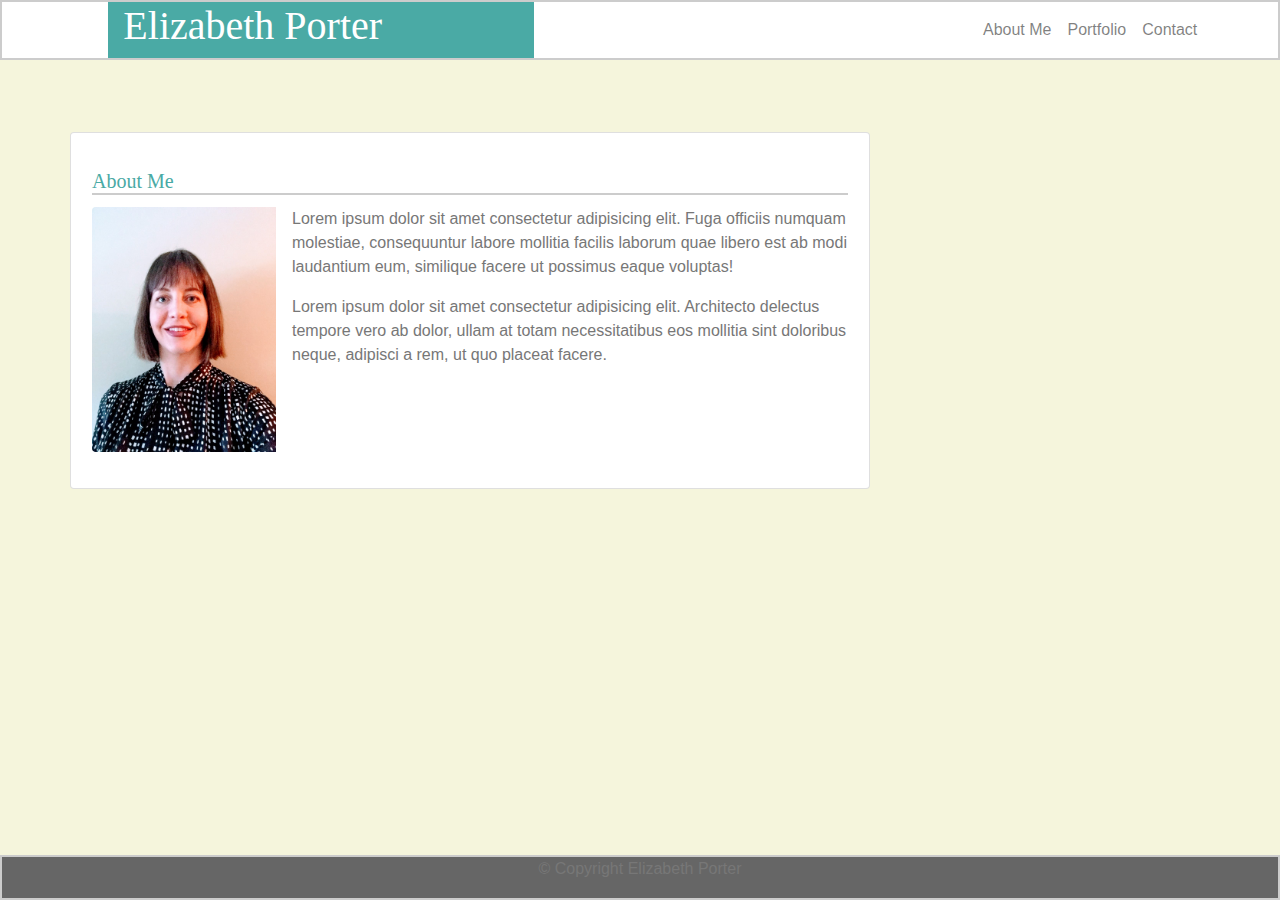
<file: index.html>
<!DOCTYPE html>
<html lang="en">
<head>
<meta charset="UTF-8">
<meta name="viewport" content="width=device-width, initial-scale=1.0">
<meta http-equiv="X-UA-Compatible" content="ie=edge">
<link rel="stylesheet" href="https://maxcdn.bootstrapcdn.com/bootstrap/4.0.0/css/bootstrap.min.css">
<link rel="stylesheet" href="https://cdnjs.cloudflare.com/ajax/libs/font-awesome/4.7.0/css/font-awesome.css">
<link rel="stylesheet" href="assets/css/style.css">
<title>About Me</title>
</head>
<body>

<nav class="nav ">    
    <div class="col-sm-1"></div>
    <div class="col-12 col-sm-4"><h1>Elizabeth Porter</h1></div>
    <div class="col-sm-4"></div> 
        <nav class="navbar navbar-expand-lg navbar-light">
            <button class="navbar-toggler" type="button" data-toggle="collapse" data-target="#navbarNavAltMarkup" aria-controls="navbarNavAltMarkup" aria-expanded="false" aria-label="Toggle navigation">
                <span class="navbar-toggler-icon"></span>
                    </button>
                    <div class="collapse navbar-collapse " id="navbarNavAltMarkup">
                      <div class="navbar-nav mr-0 mt-2 mt-lg-0">
                            <a class="nav-item nav-link" href="index.html">About Me <span class="sr-only">(current)</span></a>
                            <a class="nav-item nav-link" href="portfolio.html">Portfolio</a>
                            <a class="nav-item nav-link" href="contact.html">Contact</a>
                      </div>
                    </div>
                  </nav>
                  </nav>
<br>
<br>
<br>
<div class="container">
    <div class="row">
    <div class="card p-3" style="width: 50rem;">
        <div class="row justify-content-center">        
        <div class="card-body">
          <h5 class="card-title">About Me</h5>
          <img class="rounded float-md-left pr-3" class ="img-fluid" class="img-img" src="assets/images/profile.JPG" width="200px" height="auto"  alt="me">
          <p class="card-text">Lorem ipsum dolor sit amet consectetur adipisicing elit. Fuga officiis numquam molestiae, consequuntur labore mollitia facilis laborum quae libero est ab modi laudantium eum, similique facere ut possimus eaque voluptas!</p>
          <p class="card-text">Lorem ipsum dolor sit amet consectetur adipisicing elit. Architecto delectus tempore vero ab dolor, ullam at totam necessitatibus eos mollitia sint doloribus neque, adipisci a rem, ut quo placeat facere.</p>
        </div>
        </div>
        </div>
    </div>
    </div>
            
    <footer class="footer fixed-bottom">
        <div class="container">
        <span class="text"> &copy; Copyright Elizabeth Porter</span>
            </div>
        </footer>
<script src="https://cdnjs.cloudflare.com/ajax/libs/jquery/3.3.1/jquery.slim.min.js"></script>
<script src="https://cdnjs.cloudflare.com/ajax/libs/popper.js/1.13.0/umd/popper.min.js"></script>
<script src="https://cdnjs.cloudflare.com/ajax/libs/twitter-bootstrap/4.0.0/js/bootstrap.min.js"></script>
</body>
</html>
</file>
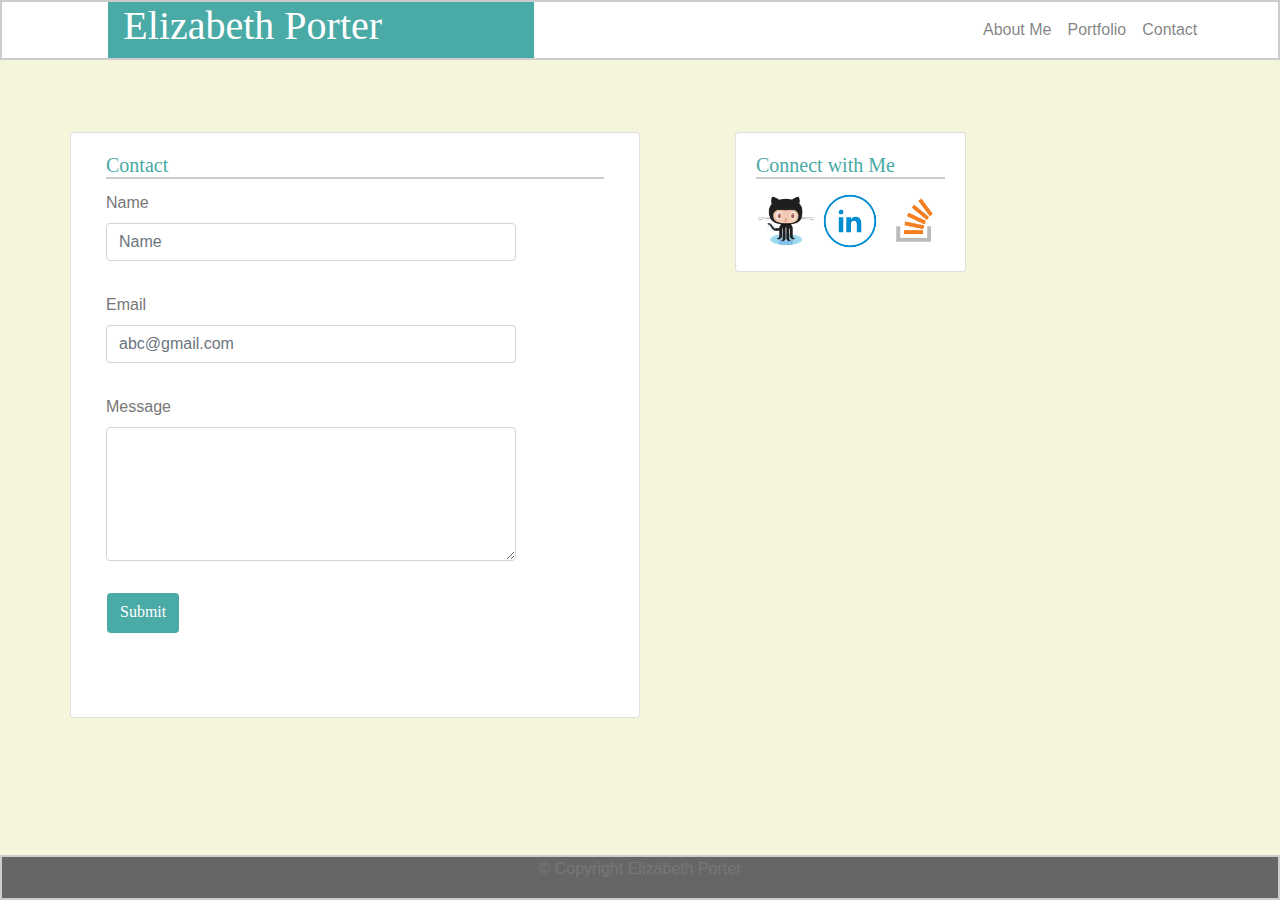
<file: contact.html>
<!DOCTYPE html>
<html lang="en">
<head>
<meta charset="UTF-8">
<meta name="viewport" content="width=device-width, initial-scale=1.0">
<meta http-equiv="X-UA-Compatible" content="ie=edge">
<link rel="stylesheet" href="https://maxcdn.bootstrapcdn.com/bootstrap/4.0.0/css/bootstrap.min.css">
<link rel="stylesheet" href="https://cdnjs.cloudflare.com/ajax/libs/font-awesome/4.7.0/css/font-awesome.css">
<link rel="stylesheet" href="assets/css/style.css">
<title>Contact</title>
</head>
<body>

<nav class="nav ">    
    <div class="col-sm-1"></div>
    <div class="col-12 col-sm-4"><h1>Elizabeth Porter</h1></div>
    <div class="col-sm-4"></div> 
        <nav class="navbar navbar-expand-lg navbar-light">
            <button class="navbar-toggler" type="button" data-toggle="collapse" data-target="#navbarNavAltMarkup" aria-controls="navbarNavAltMarkup" aria-expanded="false" aria-label="Toggle navigation">
                <span class="navbar-toggler-icon"></span>
                    </button>
                    <div class="collapse navbar-collapse " id="navbarNavAltMarkup">
                      <div class="navbar-nav mr-0 mt-2 mt-lg-0">
                        <a class="nav-item nav-link" href="index.html">About Me <span class="sr-only">(current)</span></a>
                        <a class="nav-item nav-link" href="portfolio.html">Portfolio</a>
                        <a class="nav-item nav-link" href="contact.html">Contact</a>
                      </div>
                    </div>
                  </nav>
                  </nav>
<br>
<br>
<br>

<div class="container">
    <form>        
        <div class="row">
        <div class="card col-lg-6" >        
        <div class="card-body">            
        <h5 class="card-title">Contact</h5>

            <div class="form-group row">
            <div class="form-group col-md-10">
            <label for="name">Name</label>
            <input type="text" class="form-control" id="name" placeholder="Name">
            </div>
            </div>

                <div class="form-group row">
                <div class="form-group col-md-10">
                <label for="email">Email</label>
                <input type="email" class="form-control" id="email" placeholder="abc@gmail.com">
                </div>
                </div>
                
                <div class="form-group row">
                <div class="form-group col-md-10">
                <label for="message">Message</label>
                <textarea class="form-control" class="form-control" rows="5" id="message"></textarea>
                </div>
                </div>
                
                <div class="form-group row">
                <button type="submit" class="btn ml-3 mb-5 pb-2">Submit</button>
                </div>
            </div>
            </div>
            

    
        <div class="col-sm-1"></div>
    

    
            <!-- <div class="float-md-left"> -->
            <div class="col-xs md-4">
              <div class="card">
                <div class="card-body">
                  <h5 class="card-title">Connect with Me</h5>
                  <a href="https://github.com/ela-p-p" target="blank">
                    <img src="assets/images/Octocat.jpg" alt="GitHub" width="60px" height="px"></a> 
                    <a href="https://www.linkedin.com/in/elizabeth-porter-8205438/" target="blank">
                        <img src="assets/images/linkedin-03.png" alt="linkedin" width="60px" height="60px"></a>
                    <a href="https://stackoverflow.com/users/9561245/ela-p-p" target="blank">
                        <img src="assets/images/stackoverflow.png" alt="SO" width="60px" height="60px"></a>                
                 </div>
              </div>
            </div>
        </div> 
    
</form>   
</div>


<footer class="footer fixed-bottom">
        <div class="container">
        <span class="text"> &copy; Copyright Elizabeth Porter</span>
            </div>
        </footer>
<script src="https://cdnjs.cloudflare.com/ajax/libs/jquery/3.3.1/jquery.slim.min.js"></script>
<script src="https://cdnjs.cloudflare.com/ajax/libs/popper.js/1.13.0/umd/popper.min.js"></script>
<script src="https://cdnjs.cloudflare.com/ajax/libs/twitter-bootstrap/4.0.0/js/bootstrap.min.js"></script>
</body>
</html>
</file>
<file: assets/css/style.css>
* {
    box-sizing: border-box
}

body {
    background: beige;
}
.container, .nav-item {
    font-family: Arial, Helvetica, sans-serif;
    color: #777777;
}


.card-title {
    font-family: Georgia, 'Times New Roman', Times, serif;
    color: #4aaaa5;
    border-bottom: .3vh solid #cccccc;
}

.nav {
    background: #ffffff;
    border: .3vh solid #cccccc;
    color: #4aaaa5;
    width: 100%!important;
}

.col-12, .col-md-6 {
    background:  #4aaaa5;
    color: #ffffff;
    font-family: Georgia, 'Times New Roman', Times, serif;
            
}

.btn {
    background: #4aaaa5;
    color: #ffffff;
    font-family: Georgia, 'Times New Roman', Times, serif;
}
 
/* .content {
    background: #ffffff;
    width: 69vw;
    height: 61vh;
    margin: 5vh auto 10vh auto;
    border: 0.5vh solid  #dddddd;
    padding: 0 1vw 0 1vw;
    line-height: 1.2em;
    font-size: 1.1em;        
} */

/* #image {
    float: left;
    padding: 1vmax 1vmax 1vmax 0;
} */
    
/* #title {
    padding-top: 0.5vh;
    padding-bottom: 0.5vh;
    border-bottom: .5vh solid #dddddd;
    padding-left: 1vw;
} */

/* .nav_contact {
    background: #ffffff;
    border-color: #dddddd;
    width: 18vw;
    height: 25vh;
    border: 2px solid  #dddddd;
    float: right;
    margin: 7vh 15vw auto auto;
    padding: 0 1vw 1vh 1vw;

}

#links {
    text-align: center;
    padding-left: 1vw;
    padding-top: 2vh;
    margin: 0.5vmin;
}

.with {
    border-bottom: 0.5vh solid #dddddd;
    text-align: center;
    padding: 0vh 1vw 0vh 1vw;
} */

/* .contact {
    background: #ffffff;
    width: 42vw;
    height: 80vh;
    margin: 7vh 7vw 20vh 13vw;
    border: 0.5vh solid  #dddddd;
    padding: 0 2vw 0 2vw;
} */

/* .portfolio {
    width: 56vw;
    height: 138vh;
    background: #ffffff;
    border: 0.5vh solid  #dddddd;
    margin: 3vh 20vw 10vh auto;
    padding: 1vh 2vw 0px 2vw;
} */



.footer {
    background: #666666;
    text-align: center;
    color: #777777;
    font-family: Arial, Helvetica, sans-serif;
    height: 5vh;
    border: .3vh solid #cccccc;
    
}
</file>
